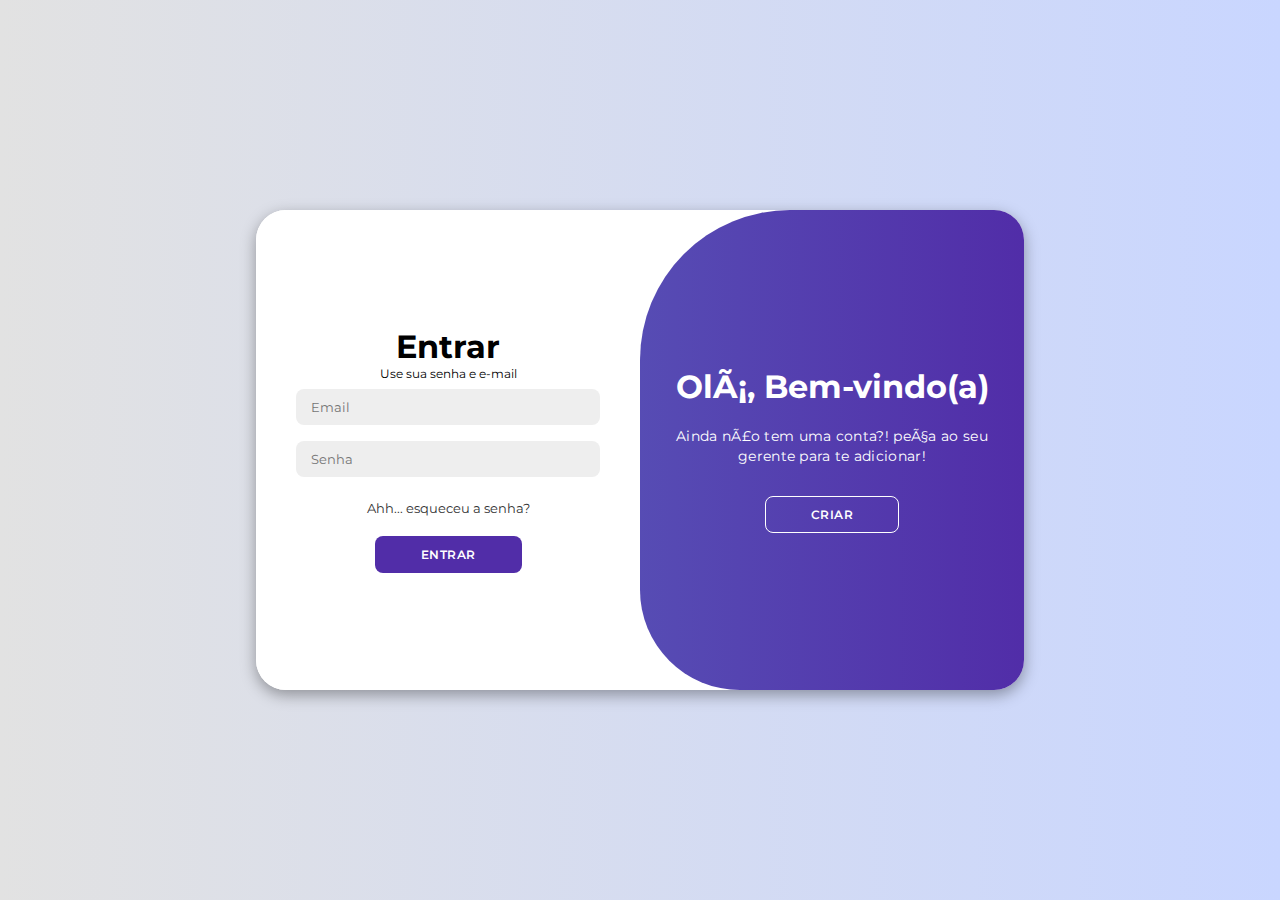
<file: login.html>
<!DOCTYPE html>
<html lang="PT-br">

<head>
    <meta charset="PT-br">
    <meta name="viewport" content="width=device-width, initial-scale=1.0">
    <link rel="stylesheet" href="https://cdnjs.cloudflare.com/ajax/libs/font-awesome/6.4.2/css/all.min.css">
    <link rel="stylesheet" href="login.css">
    <title>Login </title>
</head>

<body>

    <div class="container" id="container">
        <div class="form-container sign-up">
            <form>
                <h1>Criar uma conta</h1>
                <span>Apenas adm podem efetuar esse processo</span>
                <input type="text" placeholder="Nome">
                <input type="email" placeholder="Email">
                <input type="password" placeholder="Senha">
                <button>Entrar</button>
            </form>
        </div>
        <div class="form-container sign-in">
            <form>
                <h1>Entrar</h1>
                <span>Use sua senha e e-mail</span>
                <input type="email" placeholder="Email">
                <input type="password" placeholder="Senha">
                <a href="#">Ahh... esqueceu a senha?</a>
                <button type="submit" id="btn-entrar">Entrar</button>
            </form>
        </div>
        <div class="toggle-container">
            <div class="toggle">
                <div class="toggle-panel toggle-left">
                    <h1>Bem-vindo de volta!</h1>
                    <p>Que bom que voltou, faça seu login!</p>
                    <button class="hidden" id="login">Entrar</button>
                </div>
                <div class="toggle-panel toggle-right">
                    <h1>Olá, Bem-vindo(a)</h1>
                    <p>Ainda não tem uma conta?! peça ao seu gerente para te adicionar!</p>
                    <button class="hidden" id="register">Criar</button>
                </div>
            </div>
        </div>
    </div>

    <script src="login.js"></script>
</body>

</html>
</file>
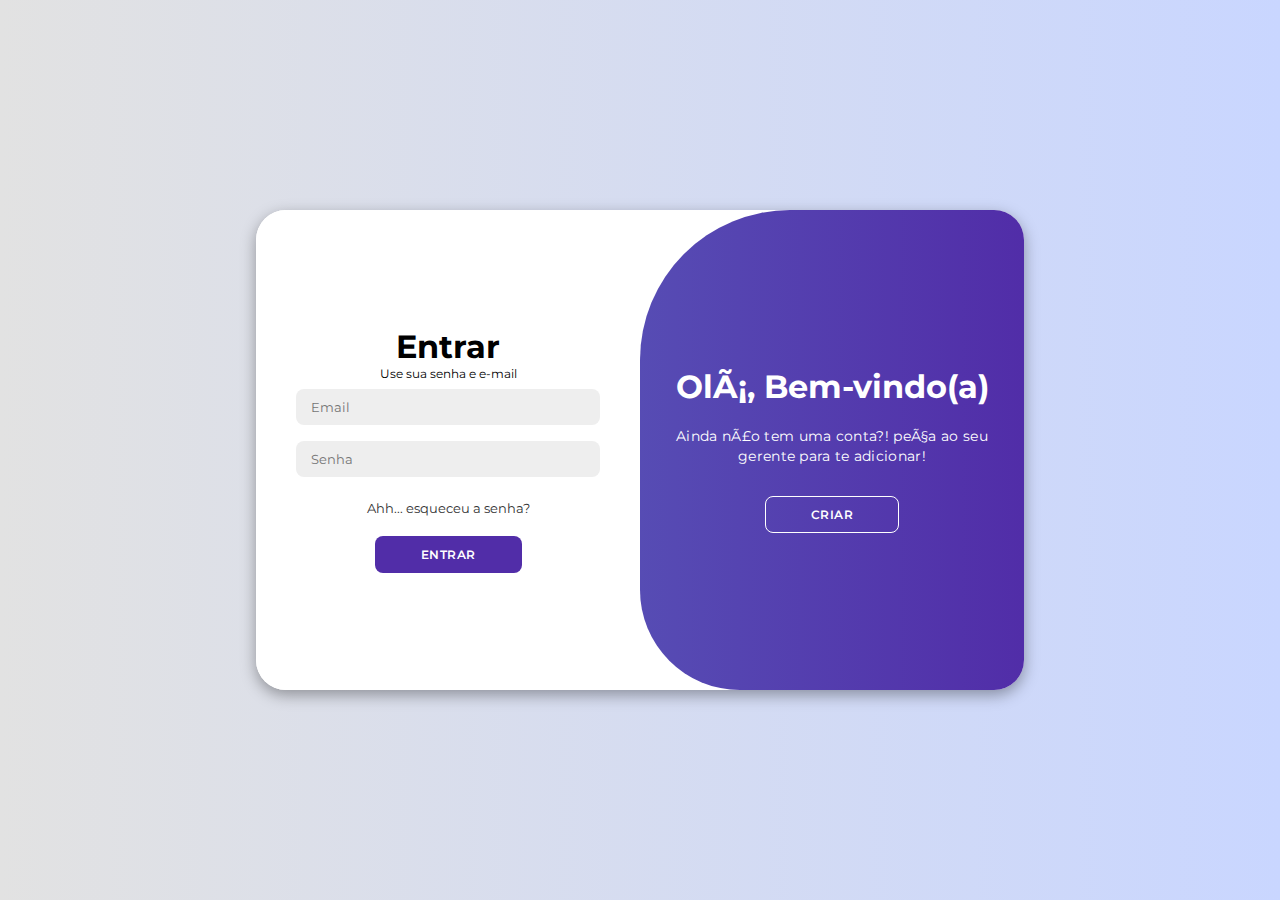
<file: novochamado.html>
<!DOCTYPE html>
<html lang="pt-BR">
<head>
    <meta charset="UTF-8" />
    <meta name="viewport" content="width=device-width, initial-scale=1" />
    <title>Novo Chamado - Help-me</title>
    <link rel="stylesheet" href="https://cdn.jsdelivr.net/npm/bootstrap-icons@1.11.3/font/bootstrap-icons.min.css">
    <link rel="stylesheet" href="styles.css" />
    <link rel="stylesheet" href="chatIA.css" />
    <link rel="stylesheet" href="global.css" />

    <link rel="stylesheet" href="form.css" /> 
</head>
<body>
    <aside class="sidebar">
        <div class="logo">
            <span class="logo-icon">H</span>
            <span class="logo-text">Help-me</span>
        </div>
        <nav>
           <ul>
                <li><a href="dashboard.html" class="nav-item"> Dashboard</a></li>
                <li><a href="index.html" class="nav-item active" > Abrir Chamado</a></li>
                <li><a href="configuração.html" class="nav-item"> Configurações</a></li>
                <li><a href="login.html" class="nav-item">Sair</a></li>
           </ul>
        </nav>
    </aside>

    <main>
        <header class="main-header">
            </header>

        <section class="content">
            <div class="content-header">
                <h2>Abrir Novo Chamado</h2>
            </div>

            <div class="form-container">
                <form action="#" method="POST">
                    <div class="form-group">
                        <label for="titulo">Título</label>
                        <input type="text" id="titulo" name="titulo" placeholder="Ex: Computador não liga" required>
                    </div>

                    <div class="form-row">
                        <div class="form-group">
                            <label for="categoria">Categoria</label>
                            <select id="categoria" name="categoria">
                                <option value="1">Hardware</option>
                                <option value="2">Software</option>
                                <option value="3">Rede</option>
                                <option value="4">VPN</option>
                                <option value="5">Impressora</option>
                                <option value="6">Outro</option>
                            </select>
                        </div>
                        <div class="form-group">
                            <label for="prioridade">Prioridade</label>
                            <select id="prioridade" name="prioridade">
                                <option value="baixa">Baixa</option>
                                <option value="media">Média</option>
                                <option value="alta">Alta</option>
                                <option value="urgente">Urgente</option>
                            </select>
                        </div>
                    </div>

                    <div class="form-group">
                        <label for="descricao">Descrição</label>
                        <textarea id="descricao" name="descricao" rows="8" placeholder="Descreva o problema em detalhes..." required></textarea>
                    </div>
                    
                    <div class="form-group">
                        <label for="anexo">Anexar Arquivo (Opcional)</label>
                        <input type="file" id="anexo" name="anexo" class="file-input">
                    </div>

                    <div class="form-actions">
                        <button type="submit" class="new-ticket-btn">Enviar Chamado</button>
                    </div>
                </form>
            </div>
            
        </section>
    </main>
           
    <script src="script.js" defer></script>
    <script src="chatIA.js" defer></script>
    
</body>
</html>
</file>
<file: login.css>
@import url('https://fonts.googleapis.com/css2?family=Montserrat:wght@300;400;500;600;700&display=swap');

*{
    margin: 0;
    padding: 0;
    box-sizing: border-box;
    font-family: 'Montserrat', sans-serif;
}

body{
    background-color: #c9d6ff;
    background: linear-gradient(to right, #e2e2e2, #c9d6ff);
    display: flex;
    align-items: center;
    justify-content: center;
    flex-direction: column;
    height: 100vh;
}

.container{
    background-color: #fff;
    border-radius: 30px;
    box-shadow: 0 5px 15px rgba(0, 0, 0, 0.35);
    position: relative;
    overflow: hidden;
    width: 768px;
    max-width: 100%;
    min-height: 480px;
}

.container p{
    font-size: 14px;
    line-height: 20px;
    letter-spacing: 0.3px;
    margin: 20px 0;
}

.container span{
    font-size: 12px;
}

.container a{
    color: #333;
    font-size: 13px;
    text-decoration: none;
    margin: 15px 0 10px;
}

.container button{
    background-color: #512da8;
    color: #fff;
    font-size: 12px;
    padding: 10px 45px;
    border: 1px solid transparent;
    border-radius: 8px;
    font-weight: 600;
    letter-spacing: 0.5px;
    text-transform: uppercase;
    margin-top: 10px;
    cursor: pointer;
}

.container button.hidden{
    background-color: transparent;
    border-color: #fff;
}

.container form{
    background-color: #fff;
    display: flex;
    align-items: center;
    justify-content: center;
    flex-direction: column;
    padding: 0 40px;
    height: 100%;
}

.container input{
    background-color: #eee;
    border: none;
    margin: 8px 0;
    padding: 10px 15px;
    font-size: 13px;
    border-radius: 8px;
    width: 100%;
    outline: none;
}

.form-container{
    position: absolute;
    top: 0;
    height: 100%;
    transition: all 0.6s ease-in-out;
}

.sign-in{
    left: 0;
    width: 50%;
    z-index: 2;
}

.container.active .sign-in{
    transform: translateX(100%);
}

.sign-up{
    left: 0;
    width: 50%;
    opacity: 0;
    z-index: 1;
}

.container.active .sign-up{
    transform: translateX(100%);
    opacity: 1;
    z-index: 5;
    animation: move 0.6s;
}

@keyframes move{
    0%, 49.99%{
        opacity: 0;
        z-index: 1;
    }
    50%, 100%{
        opacity: 1;
        z-index: 5;
    }
}

.social-icons{
    margin: 20px 0;
}

.social-icons a{
    border: 1px solid #ccc;
    border-radius: 20%;
    display: inline-flex;
    justify-content: center;
    align-items: center;
    margin: 0 3px;
    width: 40px;
    height: 40px;
}

.toggle-container{
    position: absolute;
    top: 0;
    left: 50%;
    width: 50%;
    height: 100%;
    overflow: hidden;
    transition: all 0.6s ease-in-out;
    border-radius: 150px 0 0 100px;
    z-index: 1000;
}

.container.active .toggle-container{
    transform: translateX(-100%);
    border-radius: 0 150px 100px 0;
}

.toggle{
    background-color: #512da8;
    height: 100%;
    background: linear-gradient(to right, #5c6bc0, #512da8);
    color: #fff;
    position: relative;
    left: -100%;
    height: 100%;
    width: 200%;
    transform: translateX(0);
    transition: all 0.6s ease-in-out;
}

.container.active .toggle{
    transform: translateX(50%);
}

.toggle-panel{
    position: absolute;
    width: 50%;
    height: 100%;
    display: flex;
    align-items: center;
    justify-content: center;
    flex-direction: column;
    padding: 0 30px;
    text-align: center;
    top: 0;
    transform: translateX(0);
    transition: all 0.6s ease-in-out;
}

.toggle-left{
    transform: translateX(-200%);
}

.container.active .toggle-left{
    transform: translateX(0);
}

.toggle-right{
    right: 0;
    transform: translateX(0);
}

.container.active .toggle-right{
    transform: translateX(200%);
}
</file>
<file: styles.css>
* {
    margin: 0;
    padding: 0;
    box-sizing: border-box;
}

body, html {
    height: 100%;
    font-family: 'Segoe UI', Tahoma, Geneva, Verdana, sans-serif;
    background-color: #fefefe;
    color: #222;
}


nav ul {
    list-style: none;
    margin-top: 5px; 
    padding-left: 0;
}

nav ul li {
    margin-bottom: 12px; 
}

nav ul li a {
    color: #b3b3b3;
    text-decoration: none;
    font-size: 16px;
    padding: 12px 24px;
    display: block;
    border-left: 4px solid transparent;
    transition: 0.3s ease all;
}

nav ul li a.active,
nav ul li a:hover {
    background: linear-gradient(90deg, #ce3e99, #764dfc);
    color: white;
    border-left: 4px solid #cc2f94;
}

.bot-icon {
    text-align: center;
    padding: 20px 0;
    font-size: 28px;
    background-color: #6431a8;
    border: none;
    cursor: pointer;
    color: white;
}

.search-container input[type="search"]::placeholder {
    color: #ccc;
}
.search-container input[type="search"]:focus {
    background: #5c458d;
    box-shadow: 0 0 0 2px #ce3e99;
}


.icon-btn {
    background: none;
    border: none;
    color: white;
    cursor: pointer;
    padding: 8px;
    border-radius: 50%;
    transition: 0.2s ease background-color;
}
.icon-btn:hover {
    background-color: #4a3876;
}

.new-ticket-btn {
    background: linear-gradient(90deg, #ce3e99, #764dfc);
    border: none;
    color: white;
    font-weight: 600;
    padding: 14px 32px;
    font-size: 18px;
    border-radius: 8px;
    cursor: pointer;
    box-shadow: 0 4px 15px rgb(206 62 153 / 0.5);
    margin-bottom: 32px;
    transition: 0.3s ease background-color;
}

.new-ticket-btn:hover {
    background: linear-gradient(90deg, #a7307e, #5c3ec3);
}

.recent-tickets h2 {
    margin-bottom: 12px;
}

.tickets-header {
    display: flex;
    justify-content: space-between;
    font-weight: 600;
    margin-bottom: 16px;
}

.tickets-header .status-label {
    color: #365069;
    cursor: pointer;
    font-size: 14px;
}

ul {
    list-style: none;
}

/* LISTAGEM DE CHAMADOS */
.ticket {
    display: flex;
    justify-content: space-between;
    background: #fafafa;
    padding: 16px 20px;
    border-radius: 12px;
    margin-bottom: 12px;
    box-shadow: 0 0 15px rgb(0 0 0 / 0.05);
    align-items: center;
    transition: transform 0.2s ease;
}

/* Efeito de zoom pra passar o mouse */
.ticket:hover {
    transform: scale(1.005); 
    box-shadow: 0 5px 20px rgba(0, 0, 0, 0.1);
}

.ticket-desc {
    color: #777;
    font-size: 13px;
    margin-top: 6px;
}

.status {
    border-radius: 8px;
    padding: 6px 14px;
    font-weight: 600;
    font-size: 13px;
    color: white;
    white-space: nowrap;
}

.em-analise {
    background-color: #e67e22;
}

.finalizado {
    background-color: #2ecc71;
}

.pendente {
    background-color: #95a5a6;
}
</file>
<file: chatIA.css>
.sidebar {
    /* Mantido: background, color, width, height, position, flex-direction: column; */
    /* Adicione/Mantenha: */
    justify-content: space-between; /* Correção para separar logo/nav do bot-icon */
    padding-bottom: 0; /* Remove padding de baixo para o bot-icon ficar rente */
}

.sidebar nav {
    flex-grow: 1; /* Permite que a navegação ocupe o espaço restante */
    margin-top: 20px; /* Espaçamento entre logo e menu */
}


/* --- ESTILIZAÇÃO DO WIDGET DE CHAT (Nova IA "nuvem") --- */

/* Contêiner para o botão e a caixa de chat */
.chat-bot-widget {
    position: fixed;
    bottom: 24px; /* Distância da parte inferior */
    right: 24px; /* Distância da lateral direita */
    z-index: 1000; /* Garante que fique acima de outros elementos */
    display: flex;
    flex-direction: column;
    align-items: flex-end;
}

/* Estilo do botão de abrir o chat */
#open-chat {
    background: linear-gradient(90deg, #ce3e99, #764dfc); /* Gradiente para destacar */
    color: white;
    border: none;
    border-radius: 30px;
    padding: 12px 20px;
    font-size: 16px;
    font-weight: 600;
    cursor: pointer;
    box-shadow: 0 4px 10px rgba(0, 0, 0, 0.2);
    transition: 0.3s ease;
    display: flex;
    align-items: center;
    gap: 8px;
}

#open-chat i {
    font-size: 22px;
}

#open-chat:hover {
    opacity: 0.9;
    box-shadow: 0 6px 15px rgba(0, 0, 0, 0.3);
}

/* Estilo da caixa de chat (a "nuvem") */
.chat-box {
    width: 350px;
    height: 450px;
    background: #fff;
    border-radius: 12px;
    box-shadow: 0 8px 30px rgba(0, 0, 0, 0.25);
    display: flex;
    flex-direction: column;
    margin-bottom: 15px; /* Espaço entre a caixa de chat e o botão */
    overflow: hidden;
}

/* Classe para esconder/mostrar (controlada pelo JS) */
.chat-box.hidden {
    display: none;
}

/* Cabeçalho do Chat */
.chat-header {
    background-color: #311e6f;
    color: white;
    padding: 15px;
    display: flex;
    justify-content: space-between;
    align-items: center;
    font-weight: 600;
}

.chat-header .close-btn {
    background: none;
    border: none;
    color: white;
    font-size: 16px;
    cursor: pointer;
}

/* Área de Mensagens */
.chat-messages {
    flex-grow: 1;
    padding: 15px;
    overflow-y: auto;
    background-color: #f7f7f7;
}

/* Estilo das mensagens */
.message {
    margin-bottom: 10px;
    max-width: 80%;
    padding: 10px 15px;
    border-radius: 15px;
    line-height: 1.4;
}

.message.bot {
    background-color: #e4e6eb; /* Fundo cinza claro para IA */
    align-self: flex-start;
    border-top-left-radius: 4px;
    margin-right: auto;
}

.message.user {
    background-color: #764dfc; /* Cor primária para o usuário */
    color: white;
    align-self: flex-end;
    border-top-right-radius: 4px;
    margin-left: auto;
}

/* Área de Input */
.chat-input {
    display: flex;
    padding: 10px;
    border-top: 1px solid #ddd;
    background: white;
}

.chat-input input {
    flex-grow: 1;
    padding: 10px;
    border: 1px solid #ccc;
    border-radius: 20px;
    margin-right: 8px;
    font-size: 14px;
}

.chat-input button {
    background-color: #764dfc;
    color: white;
    border: none;
    border-radius: 20px;
    padding: 10px 15px;
    cursor: pointer;
    font-weight: 600;
}
</file>
<file: global.css>
main {
    margin-left: 240px;
    padding: 24px;
    min-height: 100vh;
    background-color: #fff;
}


.icon-btn i {
    font-size: 22px;
    color: white;
    transition: 0.3s ease color;
}

.icon-btn:hover i {
    color: #ce3e99; 
}


.logo {
    padding: 12px 24px; 
    font-weight: 700;
    display: flex;
    align-items: center;
    font-size: 22px;
}

.logo-icon {
    background-color: white;
    color: #311e6f;
    font-weight: 900;
    border-radius: 25%;
    padding: 6px 10px;
    margin-right: 10px;
}

.sidebar {
    background: linear-gradient(160deg, #2e1549 0%, #311e6f 100%);
    color: #fff;
    width: 240px;
    height: 100vh;
    position: fixed;
    display: flex;
    flex-direction: column;
    justify-content: space-between;
}

.main-header {
    display: flex;
    justify-content: space-between;
    align-items: center;
    background: #311e6f;
    padding: 12px 24px; 
    color: white;
    border-radius: 8px; 
   
    box-shadow: 0 4px 10px rgba(0, 0, 0, 0.1);
}
.header-icons {
    display: flex;
    align-items: center;
    gap: 20px; 
    font-size: 22px; 
}


.content {
    margin-top: 32px;
    width: 95%; 
    margin-left: auto; 
    margin-right: auto; 
    background: white;
    padding: 24px;
    border-radius: 12px;
    box-shadow: 0 8px 25px rgb(0 0 0 / 0.1);
}

.search-container input[type="search"] {
    border: none;
    background: #4a3876;
    color: #fff; 
    padding: 10px 15px; 
    border-radius: 25px; 
    width: 350px; 
    outline: none;
    transition: 0.3s ease all;
}
</file>
<file: form.css>
/*
==================================
ESTILOS PARA FORMULÁRIOS
==================================
*/

.form-container {
    background: #fafafa;
    padding: 24px 32px;
    border-radius: 12px;
    box-shadow: 0 0 15px rgb(0 0 0 / 0.05);
    max-width: 800px; /* Limita a largura do formulário */
    margin: 0 auto;
}

.form-group {
    margin-bottom: 20px;
}

.form-group label {
    display: block;
    font-weight: 600;
    margin-bottom: 8px;
    color: #333;
}

.form-group input[type="text"],
.form-group select,
.form-group textarea {
    width: 100%;
    padding: 12px 16px;
    border: 1px solid #ddd;
    border-radius: 8px;
    font-size: 15px;
    font-family: 'Segoe UI', Tahoma, Geneva, Verdana, sans-serif;
    background: #fff;
    transition: 0.2s ease border-color, 0.2s ease box-shadow;
}

.form-group input[type="text"]:focus,
.form-group select:focus,
.form-group textarea:focus {
    outline: none;
    border-color: #764dfc; /* Cor roxa do seu tema */
    box-shadow: 0 0 0 3px rgba(118, 77, 252, 0.2);
}

.form-group .file-input {
    padding: 10px;
}

.form-row {
    display: flex;
    gap: 24px;
}

.form-row .form-group {
    flex: 1; /* Faz as colunas terem o mesmo tamanho */
}

.form-actions {
    text-align: right;
    margin-top: 32px;
}
</file>
